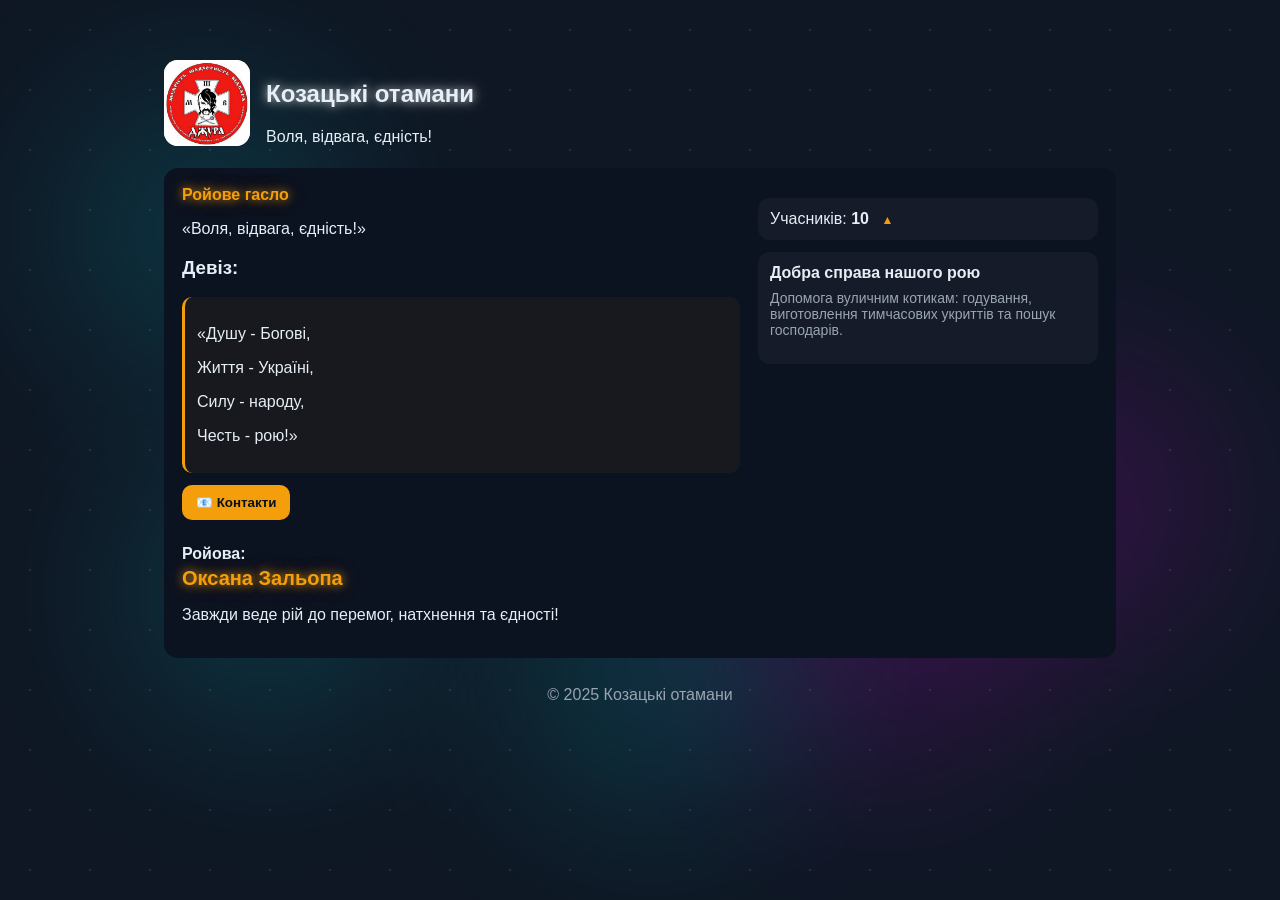
<file: index.html>
<!DOCTYPE html>
<html lang="uk">
<head>
  <meta charset="UTF-8">
  <meta name="viewport" content="width=device-width, initial-scale=1.0">
  <title>Козацькі отамани</title>
  <link rel="stylesheet" href="style.css">
</head>
<body>
  <div class="neon-wrapper">
    <div class="neon-ball ball-blue"></div>
    <div class="neon-ball ball-pink"></div>
    <div class="neon-ball ball-blue"></div>
    <div class="neon-ball ball-pink"></div>
    <div class="neon-ball ball-blue"></div>
  </div>

  <div class="bg"></div>
  <div class="wrap">
    <header>
      <div class="logo">
        <img src="img/Знімок екрана 2026-05-15 103823.png" alt="Лого" class="logo-img">
      </div>
      <div class="title">
        <h2 class="neon-text">Козацькі отамани</h2>
        <div class="subtitle">Воля, відвага, єдність!</div>
      </div>
    </header>

    <div class="hero">
      <div class="left">
        <div class="slogan orange-text neon-text-orange">Ройове гасло</div>
        <p>«Воля, відвага, єдність!»</p>

        <h3>Девіз:</h3>
        <div class="motto">
          <p>«Душу - Богові,</p>
          <p>Життя - Україні,</p>
          <p>Силу - народу,</p>
          <p>Честь - рою!»</p>
        </div>

        <div class="actions">
          <button class="btn" onclick="toggleContact()">📧 Контакти</button>
          <div id="contact-info" class="fade-contact">Email: <strong>sanyzabor@gmail.com</strong></div>
        </div>

        <div class="leader">
          <strong>Ройова:</strong>
          <p class="leader-name neon-text-orange">Оксана Зальопа</p>
          <p>Завжди веде рій до перемог, натхнення та єдності!</p>
        </div>
      </div>

      <div class="right">
        <div class="card stat" onclick="toggleMembers()">
          <div class="stat-header">
            <span>Учасників: <strong>10</strong> <span class="arrow" id="arrow-icon">▲</span></span>
          </div>
          
          <div id="members-list" class="members-content">
            <ul class="members-ul">
              <li><span class="role-orange neon-text-orange">Керівник рою:</span> <span class="name-orange-dark">Марія Кравчук</span></li>
              <li><span class="role-orange neon-text-orange">Веб медія:</span> <span class="name-orange-dark">Саша Забарний</span></li>
              <li><span class="role-orange neon-text-orange">Генератор ідей:</span> <span class="name-orange-dark">Дмитро Байдала</span></li>
              
              <li style="margin-top: 12px;"><span class="role-green neon-text-green">Учасники:</span></li>
              <li class="name-green-dark">Саша Беланошко</li>
              <li class="name-green-dark">Трофім Майборода</li>
              <li class="name-green-dark">Назар Черняй</li>
              <li class="name-green-dark">Дмитро Полторацький</li>
              <li class="name-green-dark">Ксенія Рощектаєва</li>
              <li class="name-green-dark">Данило Гутник</li>
            </ul>
          </div>
        </div>

        <div class="card glass-card">
          <strong>Добра справа нашого рою</strong>
          <p class="muted-text">Допомога вуличним котикам: годування, виготовлення тимчасових укриттів та пошук господарів.</p>
        </div>
      </div>
    </div>

    <footer>
      <span>© 2025 Козацькі отамани</span>
    </footer>
  </div>

  <script src="script.js"></script>
</body>
</html>
</file>
<file: style.css>
:root {
  --bg: #0f1724;
  --card: #0b1220;
  --accent: #f59e0b;
  --accent-dark: #b47504;
  --muted: #9aa4b2;
  --glass: rgba(255,255,255,0.04);
  --maxw: 1000px;
  --neon-green: #39ff14;
}

* { box-sizing: border-box; }

body { 
  margin: 0; 
  font-family: "Inter", sans-serif; 
  background: var(--bg); 
  color: #e6eef6; 
  overflow-x: hidden; 
}

/* НЕОНОВІ ЕФЕКТИ ТЕКСТУ */
.neon-text { text-shadow: 0 0 10px rgba(255,255,255,0.7), 0 0 20px rgba(255,255,255,0.3); }
.neon-text-orange { text-shadow: 0 0 10px rgba(245, 158, 11, 0.8), 0 0 20px rgba(245, 158, 11, 0.4); }
.neon-text-green { text-shadow: 0 0 10px rgba(57, 255, 20, 0.8), 0 0 20px rgba(57, 255, 20, 0.4); }

.orange-text { color: var(--accent) !important; font-weight: 700; }

/* ПЕРСОНАЛІЗОВАНІ ЕФЕКТИ НАВЕДЕННЯ */
.logo {
  width: 86px; height: 86px; border-radius: 14px;
  background: #fff; display: flex; align-items: center; justify-content: center;
  overflow: hidden;
  transition: transform 0.4s cubic-bezier(0.175, 0.885, 0.32, 1.275), box-shadow 0.3s;
  cursor: pointer;
}
.logo:hover { transform: scale(1.1) rotate(5deg); box-shadow: 0 0 20px var(--accent); }

.motto {
  background: rgba(245,158,11,0.05); padding: 12px; border-radius: 10px; margin: 12px 0;
  border-left: 3px solid var(--accent);
  transition: transform 0.4s cubic-bezier(0.175, 0.885, 0.32, 1.275), box-shadow 0.3s;
}
.motto:hover { transform: scale(1.03); box-shadow: 0 0 15px rgba(245, 158, 11, 0.2); }

.leader{
  margin-top: 25px;
}

.fade-contact {
  max-height: 0; opacity: 0; overflow: hidden;
  transition: all 0.5s ease-in-out; margin-top: 0;
}
.fade-contact.show { max-height: 50px; opacity: 1; margin-top: 12px; padding: 10px; background: rgba(255,255,255,0.05); border-radius: 8px; }

/* СТРІЛКА ТА СПИСОК */
.arrow {
  display: inline-block; margin-left: 8px; color: var(--accent);
  transition: transform 0.4s ease; font-size: 12px;
}
.arrow.rotate { transform: rotate(180deg); }

.members-content {
  max-height: 0; opacity: 0; overflow: hidden;
  transition: max-height 0.6s ease, opacity 0.4s ease;
}
.members-content.open { max-height: 600px; opacity: 1; margin-top: 15px; }

/* ФОНОВІ КУЛЬКИ */
.neon-wrapper { position: fixed; inset: 0; z-index: 1; pointer-events: none; }
.neon-ball {
  position: absolute; width: 280px; height: 280px; border-radius: 50%;
  filter: blur(90px); opacity: 0.15; animation: moveBalls 25s infinite alternate linear;
}
.ball-blue { background: #00f2ff; }
.ball-pink { background: #ff00ff; }
.neon-ball:nth-child(1) { left: 5%; top: 10%; }
.neon-ball:nth-child(2) { right: 5%; top: 40%; animation-delay: -5s; }
.neon-ball:nth-child(3) { left: 40%; bottom: 10%; animation-delay: -10s; }
.neon-ball:nth-child(4) { right: 20%; bottom: 15%; animation-delay: -15s; }
.neon-ball:nth-child(5) { left: 10%; top: 50%; }

@keyframes moveBalls { from { transform: translate(0, 0); } to { transform: translate(100px, 150px); } }

/* ЗАГАЛЬНІ СТИЛІ */
.wrap { max-width: var(--maxw); margin: 36px auto; padding: 24px; position: relative; z-index: 2; }
header { display: flex; gap: 16px; align-items: center; }
.logo-img { width: 100%; height: 100%; object-fit: contain; }
.hero { margin-top: 22px; background: var(--card); padding: 18px; border-radius: 14px; display: grid; grid-template-columns: 1fr 340px; gap: 18px; }
.btn { padding: 10px 14px; border-radius: 10px; border: 0; background: var(--accent); color: #071019; font-weight: 600; cursor: pointer; transition: 0.3s; }
.btn:hover { transform: scale(1.05); box-shadow: 0 0 15px var(--accent); }
.card { background: var(--glass); padding: 12px; border-radius: 12px; margin-top: 12px; }
.role-orange { color: var(--accent); font-weight: 700; }
.name-orange-dark { color: var(--accent-dark); font-weight: 600; margin-left: 5px; }
.role-green { color: var(--neon-green); font-weight: 700; }
.name-green-dark { color: #a5ffa0; font-weight: 600; line-height: 1.8; list-style: none; }
.leader-name { font-weight: 700; font-size: 20px; color: var(--accent); margin: 4px 0; }
.muted-text { font-size: 14px; color: var(--muted); margin-top: 8px; }
.bg { position: fixed; inset: 0; z-index: 0; pointer-events: none; opacity: 0.1; background-image: radial-gradient(#fff 1px, transparent 1px); background-size: 60px 60px; }
footer { margin-top: 28px; color: var(--muted); text-align: center; }

@media (max-width:860px){ .hero { grid-template-columns: 1fr; } }
</file>
